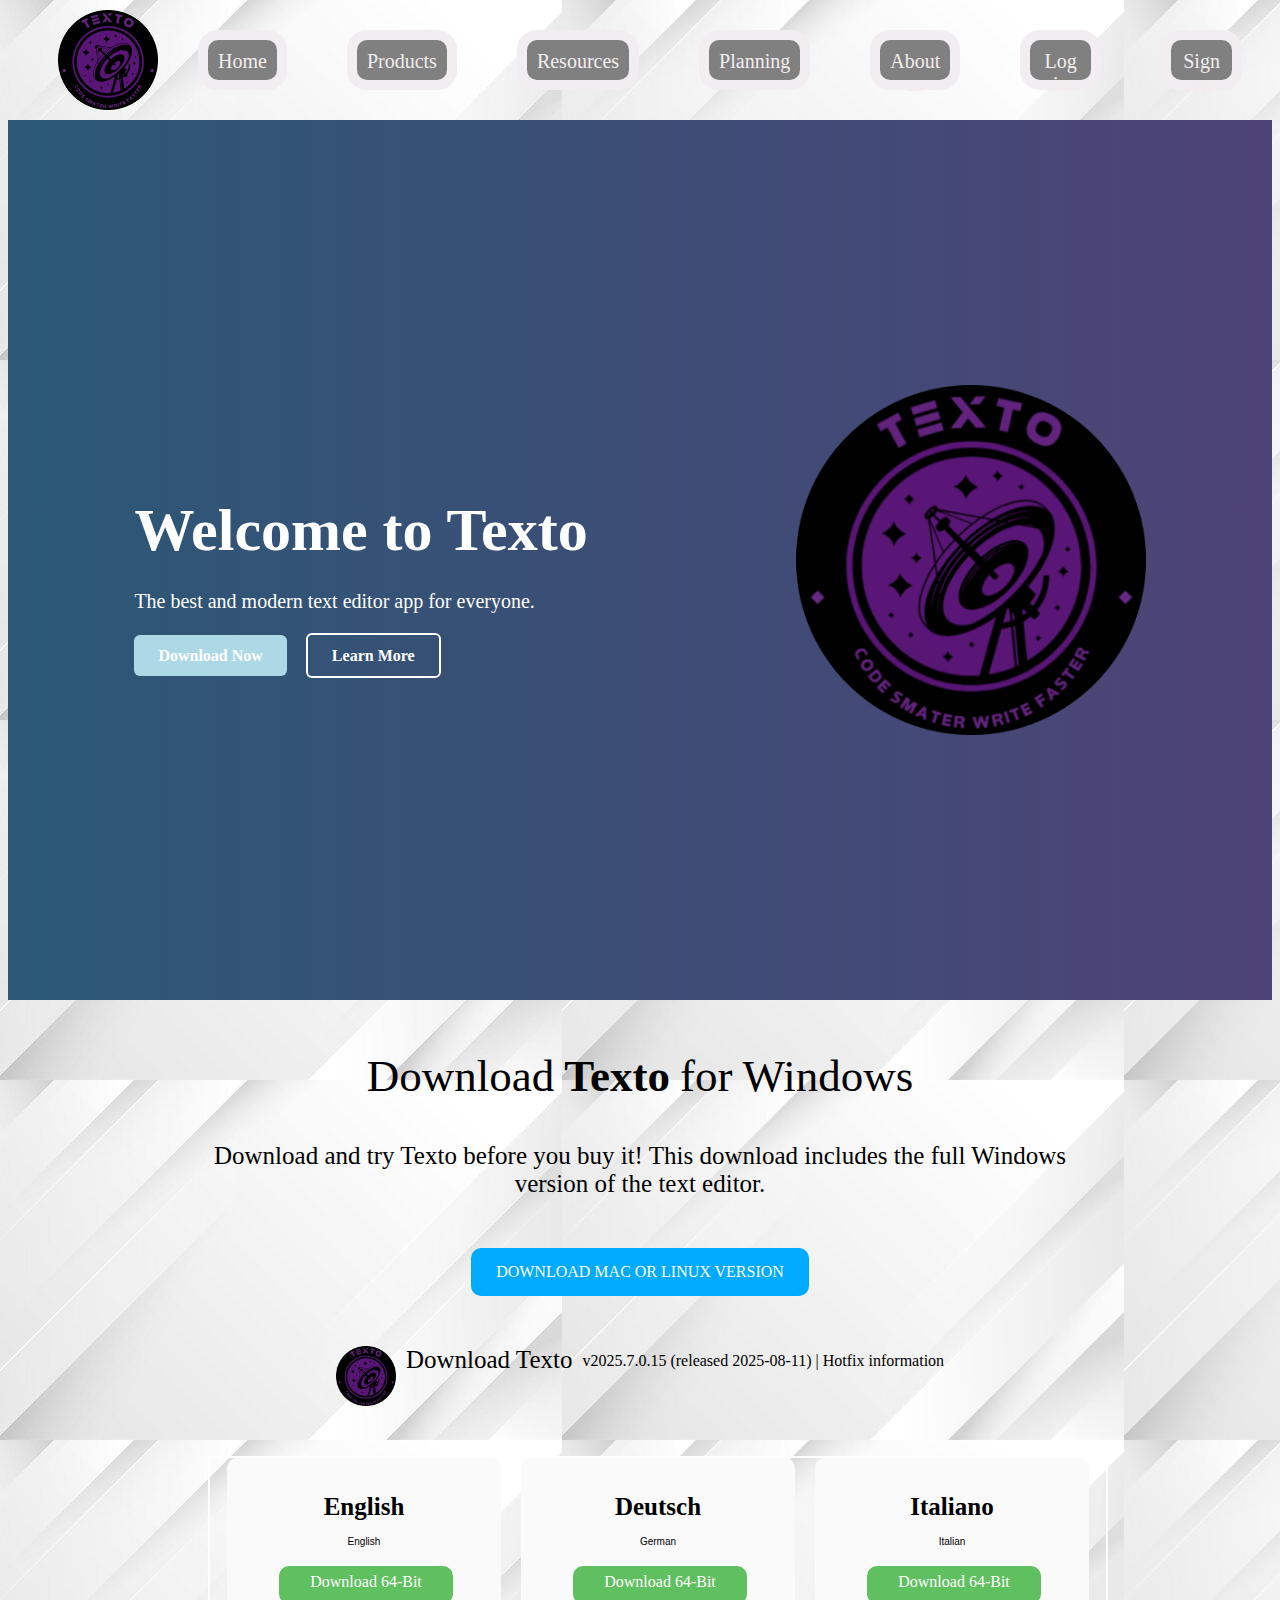
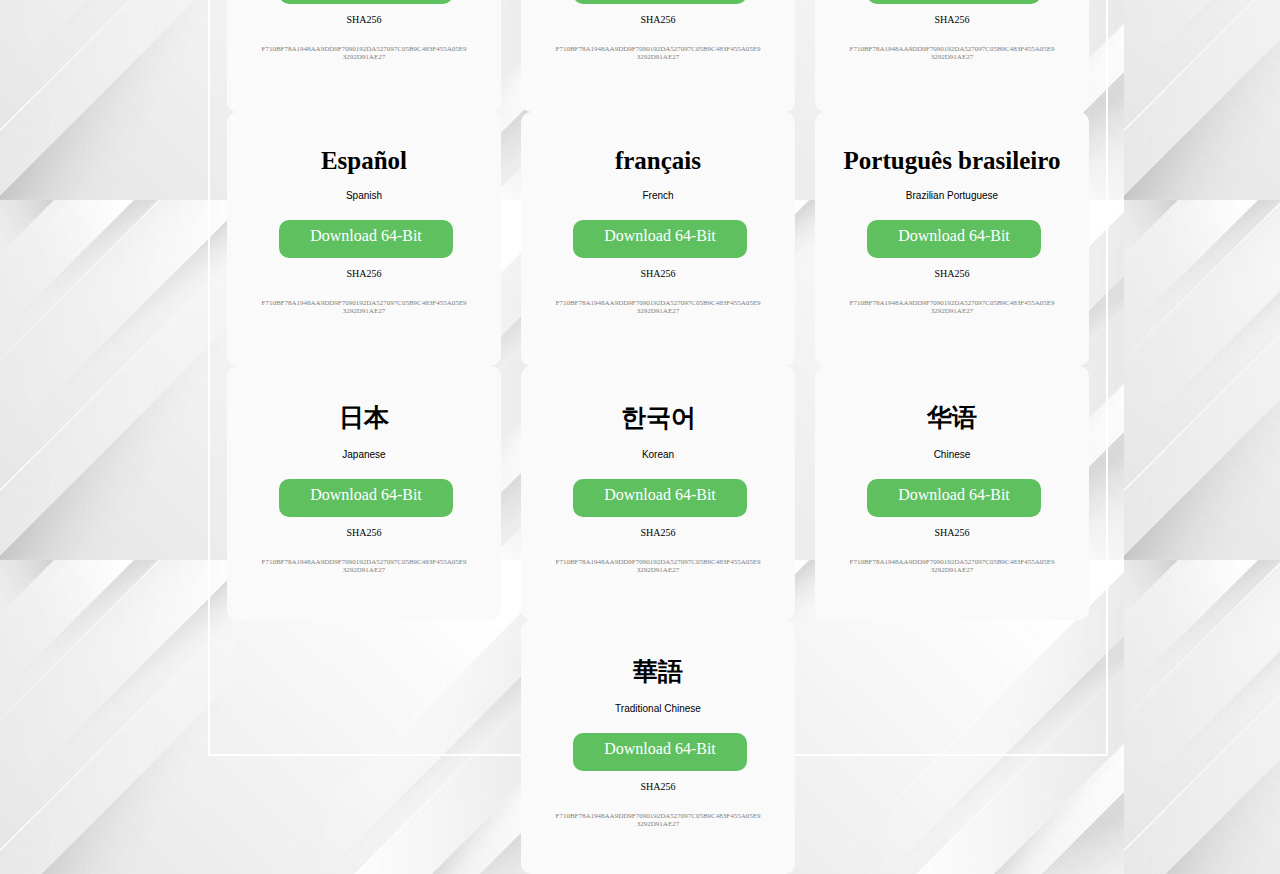
<file: index.html>
<!DOCTYPE html>
<html lang="en">

<head>
    <meta charset="UTF-8">
    <meta name="viewport" content="width=device-width, initial-scale=1.0">
    <title>Document</title>
    <link rel="stylesheet" href="style.css">
</head>

<body background="Background.jpg">
    
    
    
        
    <header>
        <nav>
            <ul>
                <li style="font-weight: bolder; font-size: 30px;"><img src="logo.png" alt="logo"
                    height="100px" width="100px" > 
                </li>
            

                
            <li class="highlight"><a href="/">Home</li></a>
            <li class="highlight" ><a href="/">Products</li></a>
            <li class="highlight"><a href="/">Resources</li></a>
            <li class="highlight"><a href="/">Planning</li></a>
            <li class="highlight"><a href="/">About us</li></a>
            <li class="highlight"><a href="/">Log in</li></a>
            <li class="highlight"><a href="/">Sign up</li></a>
        
        </nav>
    </header>
    <section class="hero">
        <div class="heroc">
            <h1>Welcome to Texto</h1>
            <p>The best and modern text editor app for everyone.</p>
            <div class="herob">
                <a href="#download" class="btn primary">Download Now</a>
                 <a href="#learn" class="btn secondary">Learn More</a>

            </div>
        </div>
        <div class="hero-image">
            <img src="logo.png" alt="logo">
        </div>
    </section>
    <div class="hello">
        <div style="font-size: 45px;">Download</div>
        <div style="font-size: 45px;font-weight: bolder;">Texto</div>
        <div style="font-size: 45px;">for</div>
        <div style="font-size: 45px;">Windows</div>

    </div>
    <div class="ami">Download and try Texto before you buy it! This download includes the full Windows <br> version
        of the text editor.
    </div>
    <div class="aria">
        <div class="qwe">DOWNLOAD MAC OR LINUX VERSION</div>
    </div>
    <div class="charu">
        <div class="cropped">
            <img src="logo.png" alt="logo" width="60px" height="60px" >
        </div>
        <div style="font-size: 25px;">
            Download Texto
        </div>
        <div class="anoop">v2025.7.0.15 (released 2025-08-11) | Hotfix information</div>
    </div>
    <div class="container1">
        <div class="boxes box1">
            <h4>English</h4>
            <div class="rew">English</div>
            <div class="child">Download 64-Bit</div>
            <div class="child2">SHA256</div>
            <div class="child3">F710BF78A1948AA9DD9F7090192DA527097C05B9C483F455A05E9 <br>3292D91AE27</div>
        </div>
        
        <div class="boxes box1">
            <h4>Deutsch</h4>
            <div class="rew">German</div>
            <div class="child">Download 64-Bit</div>
            <div class="child2">SHA256</div>
            <div class="child3">F710BF78A1948AA9DD9F7090192DA527097C05B9C483F455A05E9 <br>3292D91AE27</div>
        </div>
        <div class="boxes box1">
            <h4>Italiano</h4>
            <div class="rew">Italian</div>
            <div class="child">Download 64-Bit</div>
            <div class="child2">SHA256</div>
            <div class="child3">F710BF78A1948AA9DD9F7090192DA527097C05B9C483F455A05E9 <br>3292D91AE27</div>
        </div>
        <div class="boxes box1">
            <h4>Español</h4>
            <div class="rew">Spanish</div>
            <div class="child">Download 64-Bit</div>
            <div class="child2">SHA256</div>
            <div class="child3">F710BF78A1948AA9DD9F7090192DA527097C05B9C483F455A05E9 <br>3292D91AE27</div>
        </div>
        <div class="boxes box1">
            <h4>français</h4>
            
            <div class="rew">French</div>
            <div class="child">Download 64-Bit</div>
            <div class="child2">SHA256</div>
            <div class="child3">F710BF78A1948AA9DD9F7090192DA527097C05B9C483F455A05E9 <br>3292D91AE27</div>
        </div>
        <div class="boxes box1">
            <h4>Português brasileiro</h4>
            <div class="rew">Brazilian Portuguese</div>
            <div class="child">Download 64-Bit</div>
            <div class="child2">SHA256</div>
            <div class="child3">F710BF78A1948AA9DD9F7090192DA527097C05B9C483F455A05E9 <br>3292D91AE27</div>
        </div>
        <div class="boxes box1">
            <h4>日本</h4>
            <div class="rew">Japanese</div>
            <div class="child">Download 64-Bit</div>
            <div class="child2">SHA256</div>
            <div class="child3">F710BF78A1948AA9DD9F7090192DA527097C05B9C483F455A05E9 <br>3292D91AE27</div>
        </div>
        <div class="boxes box1">
            <h4>한국어</h4>
            <div class="rew">Korean</div>
            <div class="child">Download 64-Bit</div>
            <div class="child2">SHA256</div>
            <div class="child3">F710BF78A1948AA9DD9F7090192DA527097C05B9C483F455A05E9 <br>3292D91AE27</div>
        </div>
        <div class="boxes box1">
            <h4>华语</h4>
            <div class="rew">Chinese</div>
            <div class="child">Download 64-Bit</div>
            <div class="child2">SHA256</div>
            <div class="child3">F710BF78A1948AA9DD9F7090192DA527097C05B9C483F455A05E9 <br>3292D91AE27</div>
        </div>
        <div class="boxes box1 box2">
            <h4>華語</h4>
            <div class="rew">Traditional Chinese</div>
            <div class="child">Download 64-Bit</div>
            <div class="child2">SHA256</div>
            <div class="child3">F710BF78A1948AA9DD9F7090192DA527097C05B9C483F455A05E9 <br>3292D91AE27</div>
        </div>
        
    </div>
    
    

</body>


</html>
</file>
<file: style.css>
ul li {
    list-style: none;
    font-size: 20px;
}

ul {
    display: flex;
    margin-top: 10px;
    column-gap: 20px;
    margin: 10px 10px;
}

img {
    float: left;
}

.ok {
    margin: 3px;
    font-size: 11px;
    text-align: center;
    font-family: sans-serif;
}

.hello img {
    float: right;
    display: flow-root;
    position: relative;
    bottom: 50px;
    left: 10px;
}

.hello {
    text-align: center;
    display: flex;
    column-gap: 10px;
    justify-content: center;
    margin: 50px 0 40px;
}

.ami {
    font-size: 25px;
    text-align: center;
    margin: 30px;
}

.qwe {
    background-color: #00aaff;
  color: white;
  padding: 15px 25px;
  border-radius: 10px;
  text-align: center;
  width: fit-content;
  margin: 20px auto;
  cursor: pointer;
  transition: 0.3s;
}
.qwe:hover {
  background-color: #007acc;
}

.aria {
    display: flex;
    justify-content: center;
}

.charu {
    display: flex;
    justify-content: center;
    column-gap: 10px;
    margin-top: 30px;
}

.anoop {
    position: relative;
    top: 6px;
}

.container1 {
    width: 70vw;
    height: 70vw;
    border: 2px solid white;
    margin: 50px;
    display: flex;
    flex-wrap: wrap;
    justify-content: center;
    align-items: center;
    column-gap: 20px;
    position: relative;
    left: 150px;
}

.boxes {
    width: 270px;
    height: 250px;
    border: 2px solid rgb(250, 250, 250);
    border-radius: 10px;
    background-color: rgb(250, 250, 250);
}

.box1 h4 {
    text-align: center;
    font-size: 25px;
    font-weight: bolder;
}

.child {
    width: 160px;
    height: 24px;
    border: 2px solid rgb(95, 192, 95);
    border-radius: 10px;
    text-align: center;
    padding: 5px;
    margin-left: 50px;
    background-color: rgb(95, 192, 95);
    color: white;
}

.child2 {
    font-size: 10px;
    text-align: center;
    padding: 10px;
}

.child3 {
    font-size: 7px;
    text-align: center;
    font-weight: lighter;
    color: grey;
    padding: 10px;
}

.rew {
    text-align: center;
    position: relative;
    bottom: 19px;
    font-family: 'Lucida Sans', sans-serif;
    font-size: 10px;
}

.highlight {
    padding: 4px;
    margin: 20px;
    border: 10px solid rgb(241, 237, 240);
    border-radius: 20px;
    background-color: grey;
    width: 90px;
    height: 20px;
    text-align: center;
    padding: 10px;
}

.highlight:hover {
    background-color: rgb(117, 117, 207);
}

ul li a {
    text-decoration: none;
    color: rgb(242, 238, 238);
}

.hero {
    display: flex;
    align-items: center;
    justify-content: space-between;
    padding: 80px 10%;
    background: linear-gradient(to right, #2b5876, #4e4376);
    color: white;
    min-height: 80vh;
}

.heroc {
    max-width: 600px;
}

.hero h1 {
    font-size: 60px;
    margin-bottom: 20px;
}

.hero p {
    font-size: 20px;
    margin-bottom: 30px;
    line-height: 1.6;
}

.herob .btn {
    padding: 12px 24px;
    border-radius: 6px;
    margin-right: 15px;
    text-decoration: none;
    font-weight: bold;
}

.btn.primary {
    background: lightblue;
    color: white;
}

.btn.secondary {
    background: transparent;
    border: 2px solid white;
    color: white;
}

.btn:hover {
    opacity: 0.8;
}

.hero-image img {
    width: 350px;
    border-radius: 20px;
}
/* Navbar container */
.navbar {
    display: flex;
    align-items: center;
    justify-content: space-between; /* logo left, buttons right/center */
    width: 100%;
    padding: 10px 50px;
    position: relative;
}

/* Logo stays on left */
.logo img {
    height: 100px;
    width: 100px;
}

/* Navigation links centered as a group */
.nav-links {
    list-style: none;
    display: flex;
    justify-content: center;
    gap: 40px;
    margin: 0 auto;   /* centers group */
    padding: 0;
}

/* Button style */
.nav-btn {
    background-color: grey;
    padding: 12px 30px;
    border-radius: 20px;
    text-decoration: none;
    color: white;
    font-size: 20px;
    transition: background 0.3s ease;
}

.nav-btn:hover {
    background-color: rgb(117, 117, 207);
}
.btn.primary {
    background: lightblue;
    color: white;
}

.btn.secondary {
    background: transparent;
    border: 2px solid white;
    color: white;
}
.btn {
    padding: 12px 24px;
    border-radius: 6px;
    margin-right: 15px;
    text-decoration: none;
    font-weight: bold;
    font-size: 16px;
    cursor: pointer;
}

.btn.primary {
    background: lightblue;
    color: white;
    border: none;
}

.btn.secondary {
    background: transparent;
    border: 2px solid white;
    color: white;
}

.btn:hover {
    opacity: 0.8;
}
.modal {
  display: none; /* Hidden by default */
  position: fixed;
  z-index: 1000;
  left: 0;
  top: 0;
  width: 100%;
  height: 100%;
  background-color: rgba(0, 0, 0, 0.5); /* dim background */
  justify-content: center;
  align-items: center;
}

.modal-content {
  background: white;
  padding: 30px;
  border-radius: 10px;
  text-align: center;
  width: 400px;
  box-shadow: 0 5px 15px rgba(0,0,0,0.3);
}

.close {
  position: absolute;
  top: 10px;
  right: 20px;
  cursor: pointer;
  font-size: 24px;
}
.translate-input {
    width: 80%;
    padding: 10px;
    border: 2px solid #4CAF50;
    border-radius: 6px;
    font-size: 16px;
    text-align: center;
    margin: 10px 0;
}

.translatedText {
    font-size: 16px;
    color: #333;
    margin-top: 10px;
    font-weight: bold;
}
</file>
